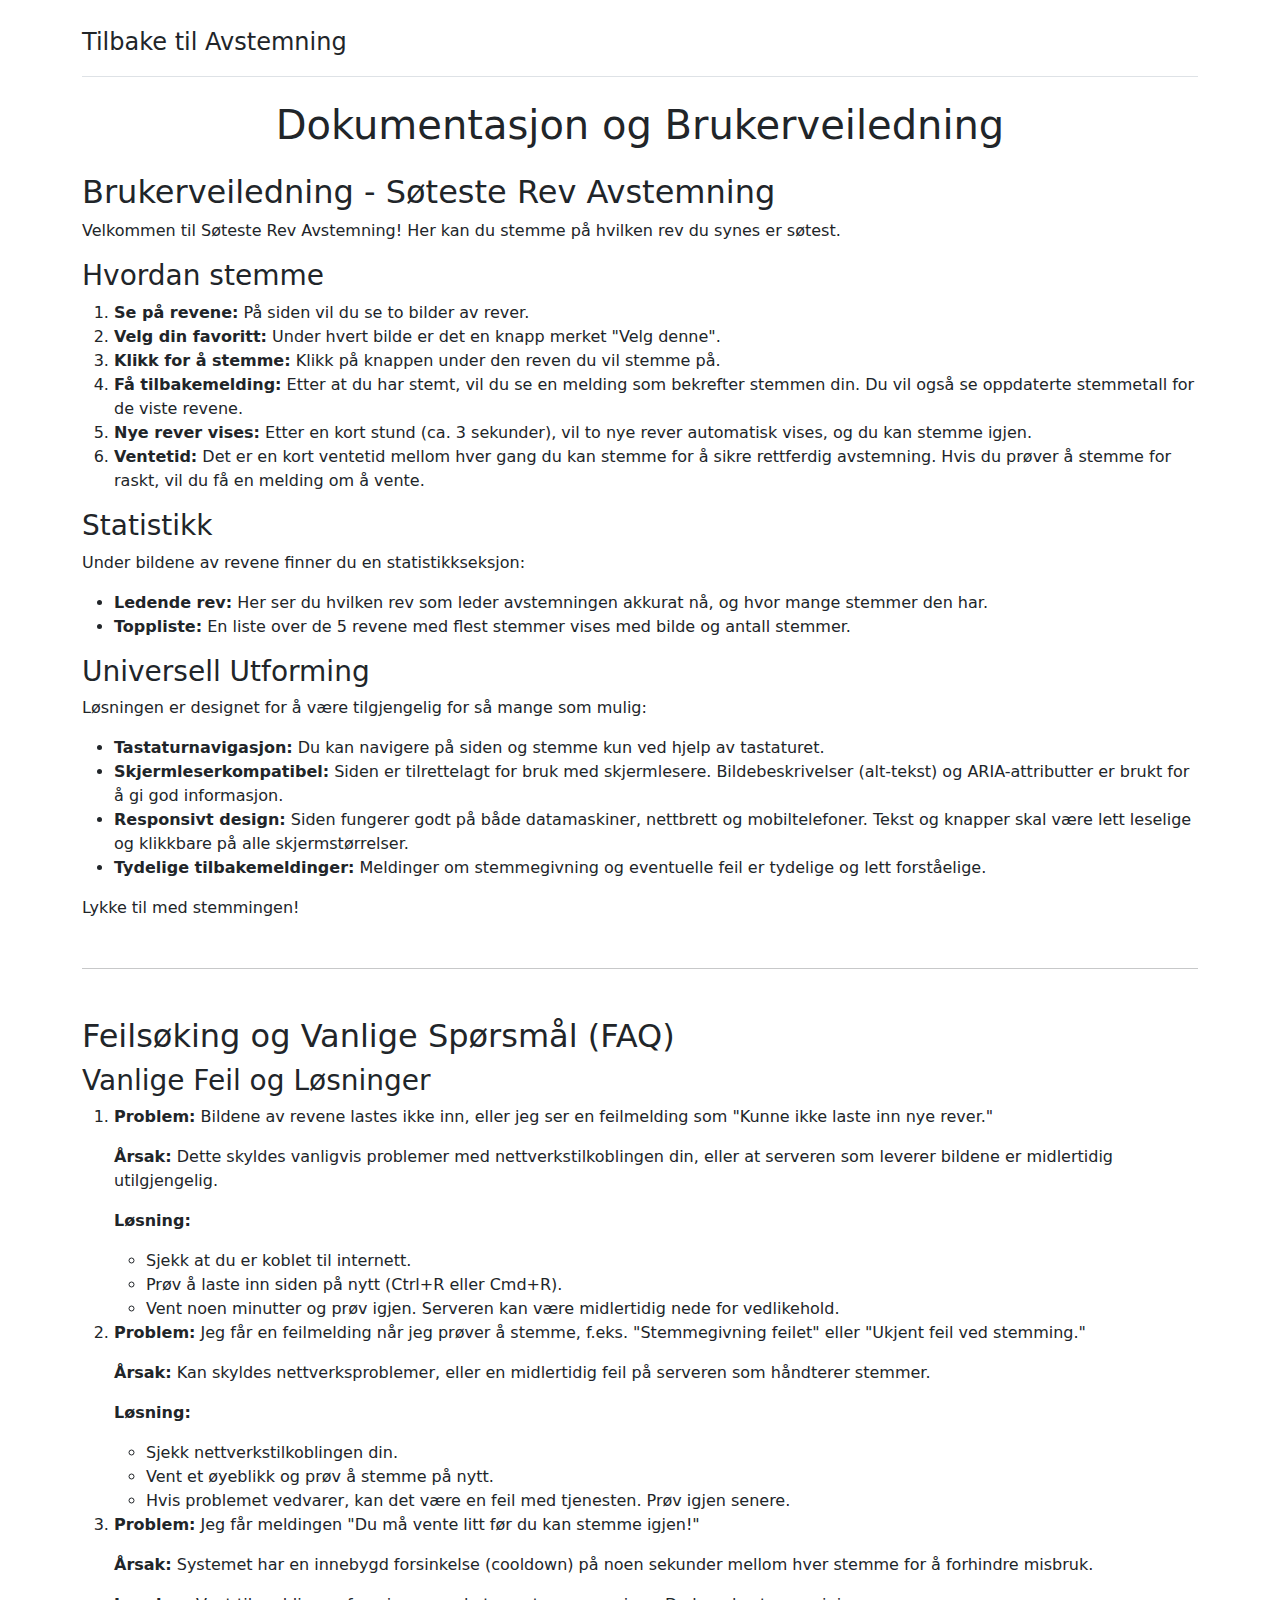
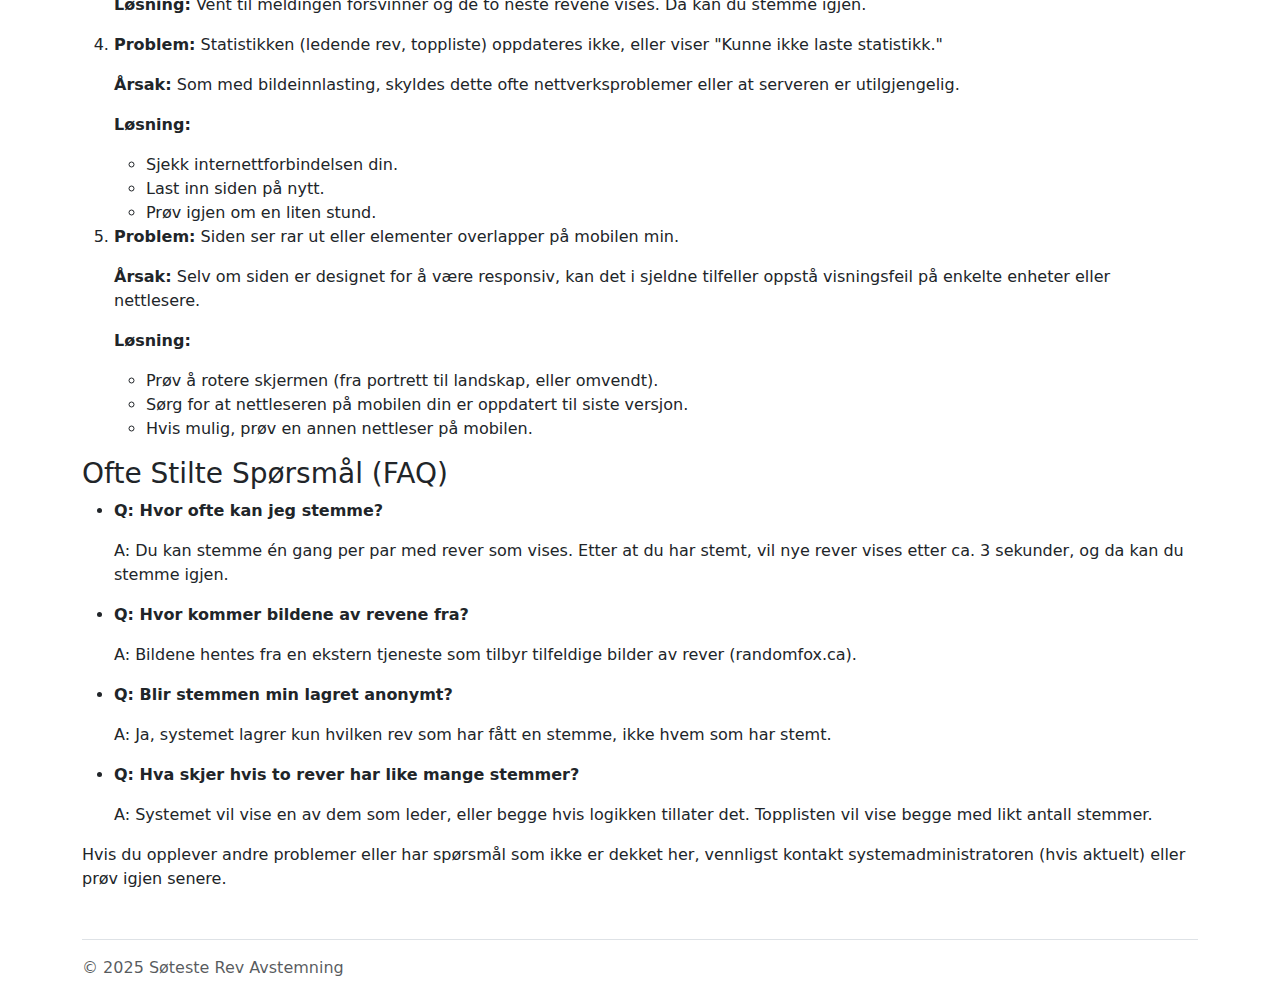
<file: documentation.html>
<!DOCTYPE html>
<html lang="no">
<head>
    <meta charset="UTF-8">
    <meta name="viewport" content="width=device-width, initial-scale=1.0">
    <title>Dokumentasjon - Søteste Rev</title>
    <link href="https://cdn.jsdelivr.net/npm/bootstrap@5.3.3/dist/css/bootstrap.min.css" rel="stylesheet">
    <link rel="stylesheet" href="styles/style.css">
</head>
<body>
    <div class="container py-4">
        <header class="pb-3 mb-4 border-bottom">
            <a href="index.html" class="d-flex align-items-center text-dark text-decoration-none">
                <span class="fs-4">Tilbake til Avstemning</span>
            </a>
        </header>

        <h1 class="text-center mb-4">Dokumentasjon og Brukerveiledning</h1>

        <section id="brukerveiledning" class="mb-5">
            <h2>Brukerveiledning - Søteste Rev Avstemning</h2>
            <p>Velkommen til Søteste Rev Avstemning! Her kan du stemme på hvilken rev du synes er søtest.</p>

            <h3>Hvordan stemme</h3>
            <ol>
                <li><strong>Se på revene:</strong> På siden vil du se to bilder av rever.</li>
                <li><strong>Velg din favoritt:</strong> Under hvert bilde er det en knapp merket "Velg denne".</li>
                <li><strong>Klikk for å stemme:</strong> Klikk på knappen under den reven du vil stemme på.</li>
                <li><strong>Få tilbakemelding:</strong> Etter at du har stemt, vil du se en melding som bekrefter stemmen din. Du vil også se oppdaterte stemmetall for de viste revene.</li>
                <li><strong>Nye rever vises:</strong> Etter en kort stund (ca. 3 sekunder), vil to nye rever automatisk vises, og du kan stemme igjen.</li>
                <li><strong>Ventetid:</strong> Det er en kort ventetid mellom hver gang du kan stemme for å sikre rettferdig avstemning. Hvis du prøver å stemme for raskt, vil du få en melding om å vente.</li>
            </ol>

            <h3>Statistikk</h3>
            <p>Under bildene av revene finner du en statistikkseksjon:</p>
            <ul>
                <li><strong>Ledende rev:</strong> Her ser du hvilken rev som leder avstemningen akkurat nå, og hvor mange stemmer den har.</li>
                <li><strong>Toppliste:</strong> En liste over de 5 revene med flest stemmer vises med bilde og antall stemmer.</li>
            </ul>

            <h3>Universell Utforming</h3>
            <p>Løsningen er designet for å være tilgjengelig for så mange som mulig:</p>
            <ul>
                <li><strong>Tastaturnavigasjon:</strong> Du kan navigere på siden og stemme kun ved hjelp av tastaturet.</li>
                <li><strong>Skjermleserkompatibel:</strong> Siden er tilrettelagt for bruk med skjermlesere. Bildebeskrivelser (alt-tekst) og ARIA-attributter er brukt for å gi god informasjon.</li>
                <li><strong>Responsivt design:</strong> Siden fungerer godt på både datamaskiner, nettbrett og mobiltelefoner. Tekst og knapper skal være lett leselige og klikkbare på alle skjermstørrelser.</li>
                <li><strong>Tydelige tilbakemeldinger:</strong> Meldinger om stemmegivning og eventuelle feil er tydelige og lett forståelige.</li>
            </ul>
            <p>Lykke til med stemmingen!</p>
        </section>

        <hr class="my-5">

        <section id="feilsoeking" class="mb-5">
            <h2>Feilsøking og Vanlige Spørsmål (FAQ)</h2>

            <h3>Vanlige Feil og Løsninger</h3>
            <ol>
                <li>
                    <p><strong>Problem:</strong> Bildene av revene lastes ikke inn, eller jeg ser en feilmelding som "Kunne ikke laste inn nye rever."</p>
                    <p><strong>Årsak:</strong> Dette skyldes vanligvis problemer med nettverkstilkoblingen din, eller at serveren som leverer bildene er midlertidig utilgjengelig.</p>
                    <p><strong>Løsning:</strong></p>
                    <ul>
                        <li>Sjekk at du er koblet til internett.</li>
                        <li>Prøv å laste inn siden på nytt (Ctrl+R eller Cmd+R).</li>
                        <li>Vent noen minutter og prøv igjen. Serveren kan være midlertidig nede for vedlikehold.</li>
                    </ul>
                </li>
                <li>
                    <p><strong>Problem:</strong> Jeg får en feilmelding når jeg prøver å stemme, f.eks. "Stemmegivning feilet" eller "Ukjent feil ved stemming."</p>
                    <p><strong>Årsak:</strong> Kan skyldes nettverksproblemer, eller en midlertidig feil på serveren som håndterer stemmer.</p>
                    <p><strong>Løsning:</strong></p>
                    <ul>
                        <li>Sjekk nettverkstilkoblingen din.</li>
                        <li>Vent et øyeblikk og prøv å stemme på nytt.</li>
                        <li>Hvis problemet vedvarer, kan det være en feil med tjenesten. Prøv igjen senere.</li>
                    </ul>
                </li>
                <li>
                    <p><strong>Problem:</strong> Jeg får meldingen "Du må vente litt før du kan stemme igjen!"</p>
                    <p><strong>Årsak:</strong> Systemet har en innebygd forsinkelse (cooldown) på noen sekunder mellom hver stemme for å forhindre misbruk.</p>
                    <p><strong>Løsning:</strong> Vent til meldingen forsvinner og de to neste revene vises. Da kan du stemme igjen.</p>
                </li>
                <li>
                    <p><strong>Problem:</strong> Statistikken (ledende rev, toppliste) oppdateres ikke, eller viser "Kunne ikke laste statistikk."</p>
                    <p><strong>Årsak:</strong> Som med bildeinnlasting, skyldes dette ofte nettverksproblemer eller at serveren er utilgjengelig.</p>
                    <p><strong>Løsning:</strong></p>
                    <ul>
                        <li>Sjekk internettforbindelsen din.</li>
                        <li>Last inn siden på nytt.</li>
                        <li>Prøv igjen om en liten stund.</li>
                    </ul>
                </li>
                <li>
                    <p><strong>Problem:</strong> Siden ser rar ut eller elementer overlapper på mobilen min.</p>
                    <p><strong>Årsak:</strong> Selv om siden er designet for å være responsiv, kan det i sjeldne tilfeller oppstå visningsfeil på enkelte enheter eller nettlesere.</p>
                    <p><strong>Løsning:</strong></p>
                    <ul>
                        <li>Prøv å rotere skjermen (fra portrett til landskap, eller omvendt).</li>
                        <li>Sørg for at nettleseren på mobilen din er oppdatert til siste versjon.</li>
                        <li>Hvis mulig, prøv en annen nettleser på mobilen.</li>
                    </ul>
                </li>
            </ol>

            <h3>Ofte Stilte Spørsmål (FAQ)</h3>
            <ul>
                <li>
                    <p><strong>Q: Hvor ofte kan jeg stemme?</strong></p>
                    <p>A: Du kan stemme én gang per par med rever som vises. Etter at du har stemt, vil nye rever vises etter ca. 3 sekunder, og da kan du stemme igjen.</p>
                </li>
                <li>
                    <p><strong>Q: Hvor kommer bildene av revene fra?</strong></p>
                    <p>A: Bildene hentes fra en ekstern tjeneste som tilbyr tilfeldige bilder av rever (randomfox.ca).</p>
                </li>
                <li>
                    <p><strong>Q: Blir stemmen min lagret anonymt?</strong></p>
                    <p>A: Ja, systemet lagrer kun hvilken rev som har fått en stemme, ikke hvem som har stemt.</p>
                </li>
                <li>
                    <p><strong>Q: Hva skjer hvis to rever har like mange stemmer?</strong></p>
                    <p>A: Systemet vil vise en av dem som leder, eller begge hvis logikken tillater det. Topplisten vil vise begge med likt antall stemmer.</p>
                </li>
            </ul>
            <p>Hvis du opplever andre problemer eller har spørsmål som ikke er dekket her, vennligst kontakt systemadministratoren (hvis aktuelt) eller prøv igjen senere.</p>
        </section>
        
        <footer class="pt-3 mt-4 text-muted border-top">
            &copy; 2025 Søteste Rev Avstemning
        </footer>
    </div>
    <script src="https://cdn.jsdelivr.net/npm/bootstrap@5.3.3/dist/js/bootstrap.bundle.min.js"></script>
</body>
</html>
</file>
<file: styles/style.css>
/* Ekstra styling for fox-bilder og toppliste */
.fox-img {
    max-height: 300px;
    object-fit: cover;
}
#toplistContainer img {
    border: 2px solid #ffc107;
    margin-right: 4px;
}
#toastNotification {
    min-width: 250px;
}
#toplistContainer .fox-leader-card {
    border: 2px solid #ffc107;
    box-shadow: 0 0 12px 2px #ffe082;
    background: linear-gradient(90deg, #fffbe6 60%, #fffde7 100%);
    position: relative;
    animation: leader-pop 0.7s cubic-bezier(0.23, 1, 0.32, 1);
}
#toplistContainer .fox-leader-crown {
    position: absolute;
    top: -18px;
    left: 50%;
    transform: translateX(-50%);
    font-size: 2rem;
    color: #ffc107;
    filter: drop-shadow(0 2px 2px #fffde7);
    z-index: 2;
}
#toplistContainer .fox-card {
    min-width: 120px;
    max-width: 140px;
    min-height: 170px;
    background: #fff;
    border-radius: 1rem;
    box-shadow: 0 2px 8px rgba(0,0,0,0.07);
    padding: 0.5rem 0.5rem 0.7rem 0.5rem;
    position: relative;
    transition: transform 0.15s, box-shadow 0.15s;
    display: flex;
    flex-direction: column;
    align-items: center;
}
#toplistContainer .fox-card:hover {
    transform: translateY(-4px) scale(1.04);
    box-shadow: 0 4px 16px rgba(255,193,7,0.18);
}
@keyframes leader-pop {
    0% { transform: scale(0.8); opacity: 0.5; }
    80% { transform: scale(1.08); opacity: 1; }
    100% { transform: scale(1); opacity: 1; }
}
</file>
